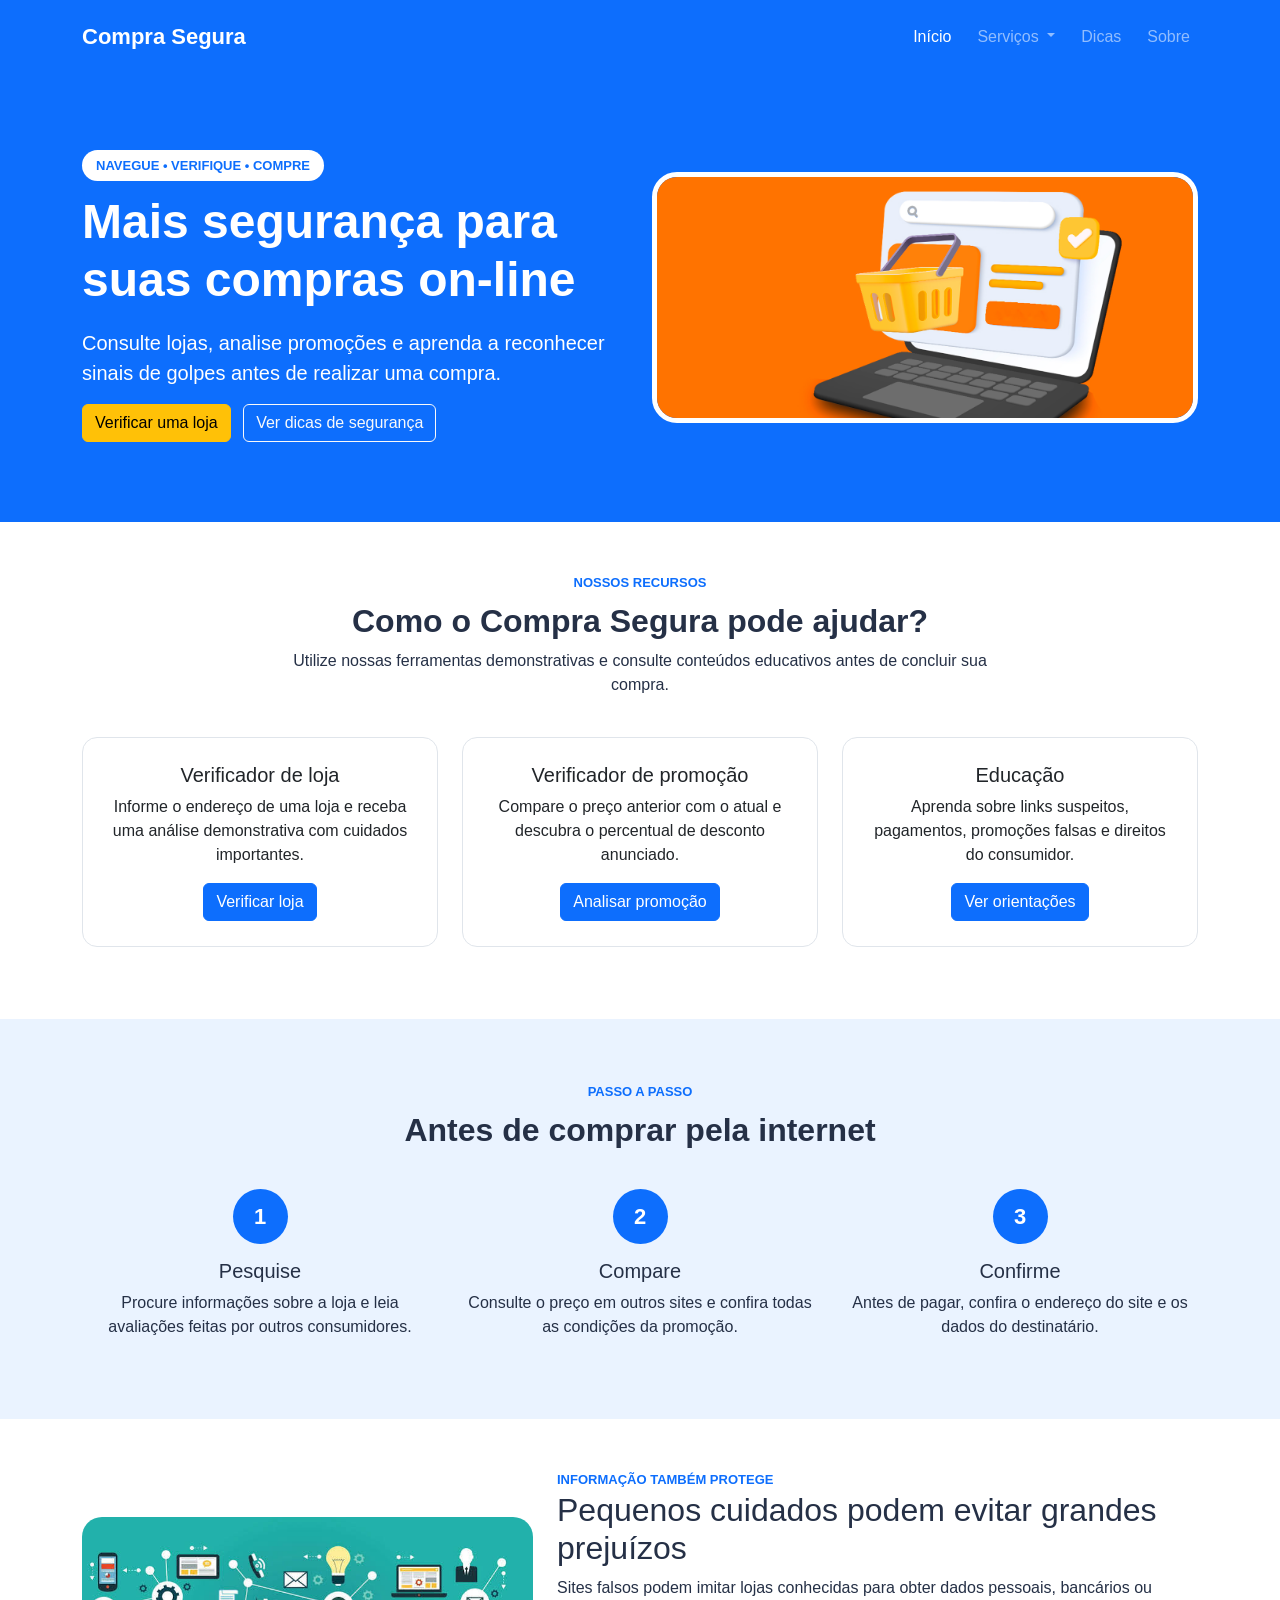
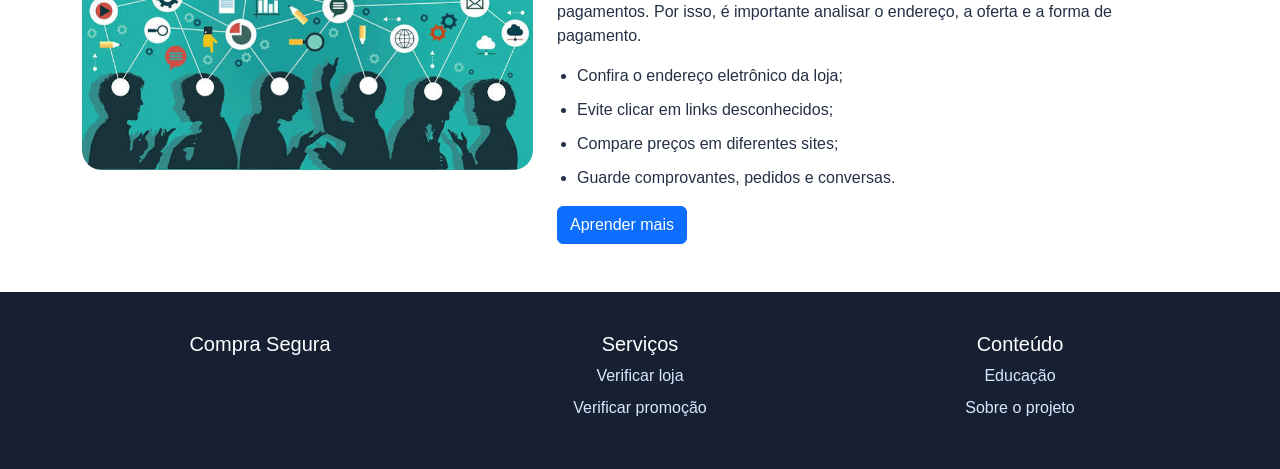
<file: index.html>
<!DOCTYPE html>
<html lang="pt-br">
<head>
    <meta charset="UTF-8">
    <meta name="viewport" content="width=device-width, initial-scale=1.0">

    <title>Compra Segura</title>

    <!-- bootstrap -->
    <link href="https://cdn.jsdelivr.net/npm/bootstrap@5.3.3/dist/css/bootstrap.min.css" rel="stylesheet">

    <link rel="stylesheet" href="css/estilo.css">
</head>

<body>

    <!-- menu de navegação -->
    <nav class="navbar navbar-expand-lg navbar-dark bg-primary">
        <div class="container">
            <a class="navbar-brand" href="index.html">
                Compra Segura
            </a>

            <button class="navbar-toggler" type="button" data-bs-toggle="collapse" data-bs-target="#menuPrincipal">
                <span class="navbar-toggler-icon"></span>
            </button>

            <div class="collapse navbar-collapse" id="menuPrincipal">
                <ul class="navbar-nav ms-auto">
                    <li class="nav-item">
                        <a class="nav-link active" href="index.html">Início</a>
                    </li>

                    <!-- menu drop-down -->
                    <li class="nav-item dropdown">
                        <a class="nav-link dropdown-toggle" href="#" data-bs-toggle="dropdown">
                            Serviços
                        </a>

                        <ul class="dropdown-menu">
                            <li>
                                <a class="dropdown-item" href="verificar-loja.html">
                                    Verificar loja
                                </a>
                            </li>

                            <li>
                                <a class="dropdown-item" href="verificar-promocao.html">
                                    Verificar promoção
                                </a>
                            </li>

                            <li>
                                <a class="dropdown-item" href="educacao.html">
                                    Educação
                                </a>
                            </li>
                        </ul>
                    </li>

                    <li class="nav-item">
                        <a class="nav-link" href="educacao.html">Dicas</a>
                    </li>

                    <li class="nav-item">
                        <a class="nav-link" href="sobre.html">Sobre</a>
                    </li>
                </ul>
            </div>
        </div>
    </nav>

    <!-- cabeçalho da página -->
    <header class="area-principal">
        <div class="container">
            <div class="row align-items-center">
                <div class="col-lg-6">
                    <span class="selo">NAVEGUE • VERIFIQUE • COMPRE</span>

                    <h1 class="mt-3">
                        Mais segurança para suas compras on-line
                    </h1>

                    <p class="lead">
                        Consulte lojas, analise promoções e aprenda a reconhecer
                        sinais de golpes antes de realizar uma compra.
                    </p>

                    <a href="verificar-loja.html" class="btn btn-warning me-2">
                        Verificar uma loja
                    </a>

                    <a href="educacao.html" class="btn btn-outline-light">
                        Ver dicas de segurança
                    </a>
                </div>

                <div class="col-lg-6 mt-4 mt-lg-0">
                    <img src="img/principal.jpg" class="img-fluid imagem-principal" alt="Pessoa realizando uma compra pela internet">
                </div>
            </div>
        </div>
    </header>

    <!-- conteúdo principal -->
    <main>
        <!-- seção -->
        <section class="container py-5">
            <div class="titulo-secao">
                <span class="subtitulo">NOSSOS RECURSOS</span>
                <h2>Como o Compra Segura pode ajudar?</h2>

                <p>
                    Utilize nossas ferramentas demonstrativas e consulte
                    conteúdos educativos antes de concluir sua compra.
                </p>
            </div>

            <div class="row">
                <div class="col-md-4 mb-4">
                    <div class="card card-servico h-100">
                        <div class="card-body">
                            <h3 class="h5">Verificador de loja</h3>

                            <p>
                                Informe o endereço de uma loja e receba uma
                                análise demonstrativa com cuidados importantes.
                            </p>

                            <a href="verificar-loja.html" class="btn btn-primary">
                                Verificar loja
                            </a>
                        </div>
                    </div>
                </div>

                <div class="col-md-4 mb-4">
                    <div class="card card-servico h-100">
                        <div class="card-body">
                            <h3 class="h5">Verificador de promoção</h3>

                            <p>
                                Compare o preço anterior com o atual e descubra
                                o percentual de desconto anunciado.
                            </p>

                            <a href="verificar-promocao.html" class="btn btn-primary">
                                Analisar promoção
                            </a>
                        </div>
                    </div>
                </div>

                <div class="col-md-4 mb-4">
                    <div class="card card-servico h-100">
                        <div class="card-body">
                            <h3 class="h5">Educação</h3>

                            <p>
                                Aprenda sobre links suspeitos, pagamentos,
                                promoções falsas e direitos do consumidor.
                            </p>

                            <a href="educacao.html" class="btn btn-primary">
                                Ver orientações
                            </a>
                        </div>
                    </div>
                </div>
            </div>
        </section>

        <!-- seção -->
        <section class="secao-passos">
            <div class="container">
                <div class="titulo-secao">
                    <span class="subtitulo">PASSO A PASSO</span>
                    <h2>Antes de comprar pela internet</h2>
                </div>

                <div class="row text-center">
                    <div class="col-md-4 mb-4">
                        <div class="numero-passo">1</div>
                        <h3 class="h5">Pesquise</h3>

                        <p>
                            Procure informações sobre a loja e leia avaliações
                            feitas por outros consumidores.
                        </p>
                    </div>

                    <div class="col-md-4 mb-4">
                        <div class="numero-passo">2</div>
                        <h3 class="h5">Compare</h3>

                        <p>
                            Consulte o preço em outros sites e confira todas as
                            condições da promoção.
                        </p>
                    </div>

                    <div class="col-md-4 mb-4">
                        <div class="numero-passo">3</div>
                        <h3 class="h5">Confirme</h3>

                        <p>
                            Antes de pagar, confira o endereço do site e os
                            dados do destinatário.
                        </p>
                    </div>
                </div>
            </div>
        </section>

        <!-- seção -->
        <section class="container py-5">
            <div class="row align-items-center">
                <div class="col-lg-5 mb-4">
                    <img src="img/pagamento.jpg" class="img-fluid imagem-conteudo" alt="Pagamento digital seguro">
                </div>

                <div class="col-lg-7">
                    <span class="subtitulo">INFORMAÇÃO TAMBÉM PROTEGE</span>
                    <h2>Pequenos cuidados podem evitar grandes prejuízos</h2>

                    <p>
                        Sites falsos podem imitar lojas conhecidas para obter
                        dados pessoais, bancários ou pagamentos. Por isso, é
                        importante analisar o endereço, a oferta e a forma de
                        pagamento.
                    </p>

                    <ul class="lista-verificacao">
                        <li>Confira o endereço eletrônico da loja;</li>
                        <li>Evite clicar em links desconhecidos;</li>
                        <li>Compare preços em diferentes sites;</li>
                        <li>Guarde comprovantes, pedidos e conversas.</li>
                    </ul>

                    <a href="educacao.html" class="btn btn-primary">
                        Aprender mais
                    </a>
                </div>
            </div>
        </section>
    </main>

    <!-- rodapé -->
    <footer class="rodape">
        <div class="container">
            <div class="row text-center">
                <div class="col-md-4 mb-3">
                    <h2 class="h5">Compra Segura</h2>
                </div>

                <div class="col-md-4 mb-3">
                    <h2 class="h5">Serviços</h2>
                    <a href="verificar-loja.html">Verificar loja</a>
                    <a href="verificar-promocao.html">Verificar promoção</a>
                </div>

                <div class="col-md-4 mb-3">
                    <h2 class="h5">Conteúdo</h2>
                    <a href="educacao.html">Educação</a>
                    <a href="sobre.html">Sobre o projeto</a>
                </div>
            </div>
        </div>
    </footer>

    <!-- javascript do bootstrap -->
    <script src="https://cdn.jsdelivr.net/npm/bootstrap@5.3.3/dist/js/bootstrap.bundle.min.js"></script>

    <!-- nosso javascript -->
    <script src="js/script.js"></script>
</body>
</html>
</file>
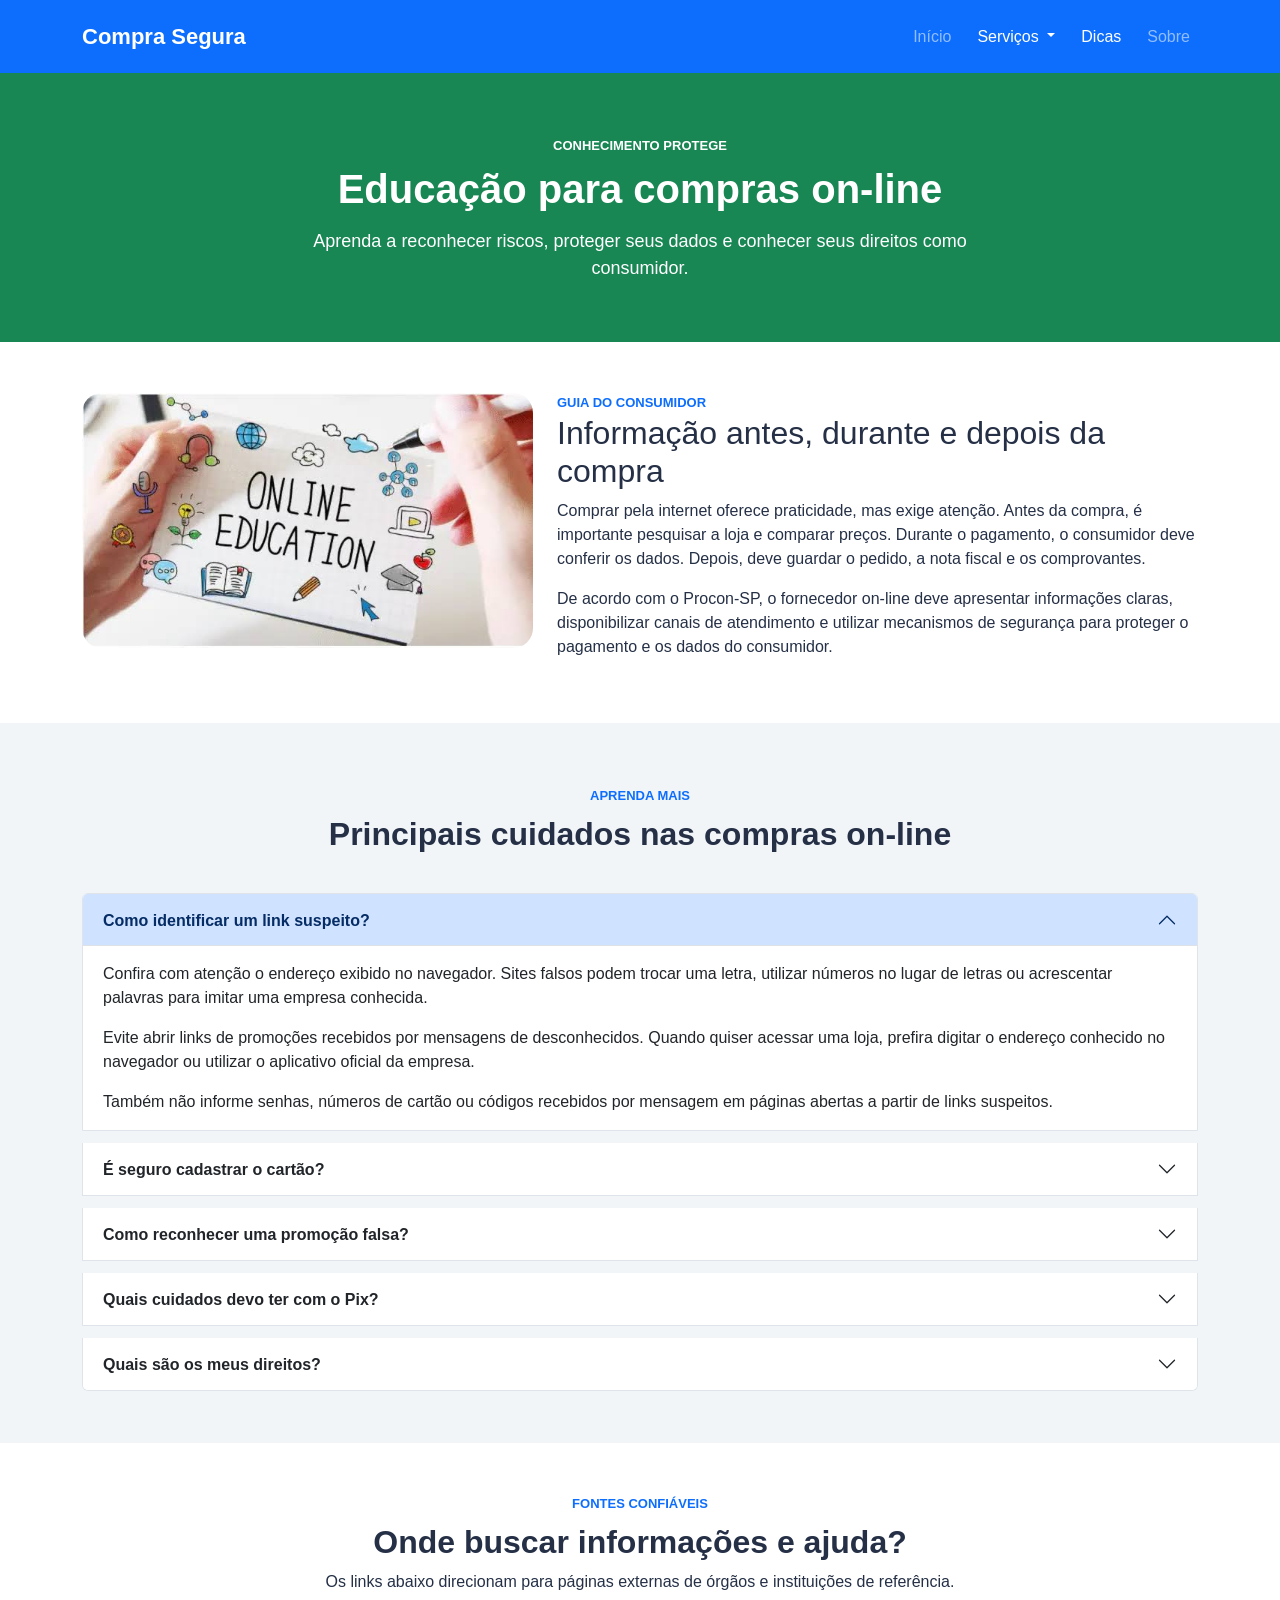
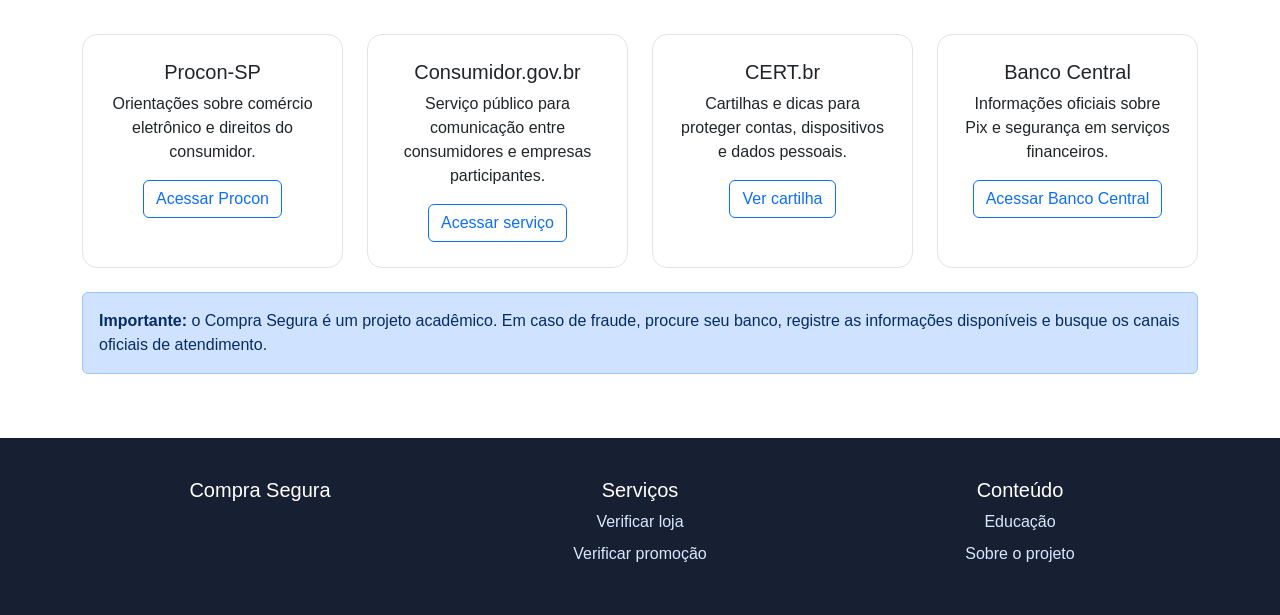
<file: educacao.html>
<!DOCTYPE html>
<html lang="pt-br">
<head>
    <meta charset="UTF-8">
    <meta name="viewport" content="width=device-width, initial-scale=1.0">

    <title>Educação - Compra Segura</title>

    <!-- bootstrap -->
    <link href="https://cdn.jsdelivr.net/npm/bootstrap@5.3.3/dist/css/bootstrap.min.css" rel="stylesheet">

    <link rel="stylesheet" href="css/estilo.css">
</head>

<body>

    <!-- menu de navegação -->
    <nav class="navbar navbar-expand-lg navbar-dark bg-primary">
        <div class="container">
            <a class="navbar-brand" href="index.html">Compra Segura</a>

            <button class="navbar-toggler" type="button" data-bs-toggle="collapse" data-bs-target="#menuPrincipal">
                <span class="navbar-toggler-icon"></span>
            </button>

            <div class="collapse navbar-collapse" id="menuPrincipal">
                <ul class="navbar-nav ms-auto">
                    <li class="nav-item">
                        <a class="nav-link" href="index.html">Início</a>
                    </li>

                    <!-- menu drop-down -->
                    <li class="nav-item dropdown">
                        <a class="nav-link dropdown-toggle active" href="#" data-bs-toggle="dropdown">
                            Serviços
                        </a>

                        <ul class="dropdown-menu">
                            <li>
                                <a class="dropdown-item" href="verificar-loja.html">
                                    Verificar loja
                                </a>
                            </li>

                            <li>
                                <a class="dropdown-item" href="verificar-promocao.html">
                                    Verificar promoção
                                </a>
                            </li>

                            <li>
                                <a class="dropdown-item" href="educacao.html">
                                    Educação
                                </a>
                            </li>
                        </ul>
                    </li>

                    <li class="nav-item">
                        <a class="nav-link active" href="educacao.html">Dicas</a>
                    </li>

                    <li class="nav-item">
                        <a class="nav-link" href="sobre.html">Sobre</a>
                    </li>
                </ul>
            </div>
        </div>
    </nav>

    <!-- cabeçalho da página -->
    <header class="cabecalho-pagina cabecalho-educacao">
        <div class="container">
            <span class="subtitulo-claro">CONHECIMENTO PROTEGE</span>
            <h1>Educação para compras on-line</h1>

            <p>
                Aprenda a reconhecer riscos, proteger seus dados e conhecer
                seus direitos como consumidor.
            </p>
        </div>
    </header>

    <!-- conteúdo principal -->
    <main>
        <!-- seção -->
        <section class="container py-5">
            <div class="row align-items-center">
                <div class="col-lg-5 mb-4">
                    <img src="img/educacao.jpg" class="img-fluid imagem-conteudo" alt="Pessoa consultando informações">
                </div>

                <div class="col-lg-7">
                    <span class="subtitulo">GUIA DO CONSUMIDOR</span>
                    <h2>Informação antes, durante e depois da compra</h2>

                    <p>
                        Comprar pela internet oferece praticidade, mas exige
                        atenção. Antes da compra, é importante pesquisar a loja
                        e comparar preços. Durante o pagamento, o consumidor
                        deve conferir os dados. Depois, deve guardar o pedido,
                        a nota fiscal e os comprovantes.
                    </p>

                    <p>
                        De acordo com o Procon-SP, o fornecedor on-line deve
                        apresentar informações claras, disponibilizar canais
                        de atendimento e utilizar mecanismos de segurança para
                        proteger o pagamento e os dados do consumidor.
                    </p>
                </div>
            </div>
        </section>

        <!-- seção -->
        <section class="secao-cinza">
            <div class="container">
                <div class="titulo-secao">
                    <span class="subtitulo">APRENDA MAIS</span>
                    <h2>Principais cuidados nas compras on-line</h2>
                </div>

                <!-- perguntas em sanfona (accordion) -->
                <div class="accordion" id="conteudosEducativos">
                    <div class="accordion-item">
                        <h2 class="accordion-header">
                            <button class="accordion-button" type="button" data-bs-toggle="collapse" data-bs-target="#conteudoUm">
                                Como identificar um link suspeito?
                            </button>
                        </h2>

                        <div id="conteudoUm" class="accordion-collapse collapse show" data-bs-parent="#conteudosEducativos">
                            <div class="accordion-body">
                                <p>
                                    Confira com atenção o endereço exibido no
                                    navegador. Sites falsos podem trocar uma
                                    letra, utilizar números no lugar de letras
                                    ou acrescentar palavras para imitar uma
                                    empresa conhecida.
                                </p>

                                <p>
                                    Evite abrir links de promoções recebidos por
                                    mensagens de desconhecidos. Quando quiser
                                    acessar uma loja, prefira digitar o endereço
                                    conhecido no navegador ou utilizar o
                                    aplicativo oficial da empresa.
                                </p>

                                <p class="mb-0">
                                    Também não informe senhas, números de cartão
                                    ou códigos recebidos por mensagem em páginas
                                    abertas a partir de links suspeitos.
                                </p>
                            </div>
                        </div>
                    </div>

                    <div class="accordion-item">
                        <h2 class="accordion-header">
                            <button class="accordion-button collapsed" type="button" data-bs-toggle="collapse" data-bs-target="#conteudoDois">
                                É seguro cadastrar o cartão?
                            </button>
                        </h2>

                        <div id="conteudoDois" class="accordion-collapse collapse" data-bs-parent="#conteudosEducativos">
                            <div class="accordion-body">
                                <p>
                                    Cadastre o cartão somente em lojas nas quais
                                    você confia. Antes disso, pesquise a empresa,
                                    leia sua política de privacidade e confira
                                    se o endereço acessado está correto.
                                </p>

                                <p>
                                    Quando o banco disponibilizar essa opção,
                                    prefira utilizar um cartão virtual. Ele pode
                                    evitar que os dados do cartão físico sejam
                                    informados diretamente na compra.
                                </p>

                                <p class="mb-0">
                                    Nunca envie foto do cartão, senha bancária
                                    ou código de confirmação para vendedores por
                                    aplicativos de mensagem.
                                </p>
                            </div>
                        </div>
                    </div>

                    <div class="accordion-item">
                        <h2 class="accordion-header">
                            <button class="accordion-button collapsed" type="button" data-bs-toggle="collapse" data-bs-target="#conteudoTres">
                                Como reconhecer uma promoção falsa?
                            </button>
                        </h2>

                        <div id="conteudoTres" class="accordion-collapse collapse" data-bs-parent="#conteudosEducativos">
                            <div class="accordion-body">
                                <p>
                                    Compare o preço em diferentes lojas e
                                    desconfie de valores muito menores que os
                                    normalmente encontrados. Observe também o
                                    frete e as condições de pagamento.
                                </p>

                                <p>
                                    Uma mensagem com urgência exagerada pode
                                    tentar impedir que o consumidor pesquise.
                                    Frases como “compre agora” ou “última
                                    oportunidade” não comprovam que a promoção
                                    é verdadeira.
                                </p>

                                <p class="mb-0">
                                    Guarde o anúncio da oferta. O registro pode
                                    ser importante se o preço ou as condições
                                    forem alterados posteriormente.
                                </p>
                            </div>
                        </div>
                    </div>

                    <div class="accordion-item">
                        <h2 class="accordion-header">
                            <button class="accordion-button collapsed" type="button" data-bs-toggle="collapse" data-bs-target="#conteudoQuatro">
                                Quais cuidados devo ter com o Pix?
                            </button>
                        </h2>

                        <div id="conteudoQuatro" class="accordion-collapse collapse" data-bs-parent="#conteudosEducativos">
                            <div class="accordion-body">
                                <p>
                                    Antes de confirmar um Pix, confira o nome,
                                    parte do CPF ou CNPJ, o banco e o valor da
                                    transação. Se alguma informação estiver
                                    diferente, não conclua o pagamento.
                                </p>

                                <p>
                                    Desconfie quando uma loja desconhecida
                                    oferecer um grande desconto apenas para
                                    pagamento por Pix. O pagamento rápido não
                                    substitui a verificação da empresa.
                                </p>

                                <p class="mb-0">
                                    Caso perceba um golpe, entre em contato
                                    rapidamente com seu banco e procure os
                                    canais oficiais de orientação.
                                </p>
                            </div>
                        </div>
                    </div>

                    <div class="accordion-item">
                        <h2 class="accordion-header">
                            <button class="accordion-button collapsed" type="button" data-bs-toggle="collapse" data-bs-target="#conteudoCinco">
                                Quais são os meus direitos?
                            </button>
                        </h2>

                        <div id="conteudoCinco" class="accordion-collapse collapse" data-bs-parent="#conteudosEducativos">
                            <div class="accordion-body">
                                <p>
                                    Nas compras feitas pela internet, o
                                    consumidor possui direito de arrependimento.
                                    Segundo o Procon-SP, é possível desistir da
                                    compra em até sete dias, contados do
                                    recebimento do produto ou da assinatura do
                                    contrato.
                                </p>

                                <p>
                                    O fornecedor também deve apresentar
                                    informações claras sobre preço, pagamento,
                                    entrega, troca, cancelamento e atendimento.
                                </p>

                                <p class="mb-0">
                                    Guarde a confirmação do pedido, a nota
                                    fiscal, os comprovantes e as conversas
                                    realizadas com a empresa.
                                </p>
                            </div>
                        </div>
                    </div>
                </div>
            </div>
        </section>

        <!-- seção -->
        <section class="container py-5">
            <div class="titulo-secao">
                <span class="subtitulo">FONTES CONFIÁVEIS</span>
                <h2>Onde buscar informações e ajuda?</h2>

                <p>
                    Os links abaixo direcionam para páginas externas de órgãos
                    e instituições de referência.
                </p>
            </div>

            <div class="row">
                <div class="col-md-6 col-lg-3 mb-4">
                    <div class="card card-fonte h-100">
                        <div class="card-body">
                            <h3 class="h5">Procon-SP</h3>

                            <p>
                                Orientações sobre comércio eletrônico e direitos
                                do consumidor.
                            </p>

                            <a href="https://www.procon.sp.gov.br/espaco-consumidor/" target="_blank" class="btn btn-outline-primary">
                                Acessar Procon
                            </a>
                        </div>
                    </div>
                </div>

                <div class="col-md-6 col-lg-3 mb-4">
                    <div class="card card-fonte h-100">
                        <div class="card-body">
                            <h3 class="h5">Consumidor.gov.br</h3>

                            <p>
                                Serviço público para comunicação entre
                                consumidores e empresas participantes.
                            </p>

                            <a href="https://www.consumidor.gov.br/" target="_blank" class="btn btn-outline-primary">
                                Acessar serviço
                            </a>
                        </div>
                    </div>
                </div>

                <div class="col-md-6 col-lg-3 mb-4">
                    <div class="card card-fonte h-100">
                        <div class="card-body">
                            <h3 class="h5">CERT.br</h3>

                            <p>
                                Cartilhas e dicas para proteger contas,
                                dispositivos e dados pessoais.
                            </p>

                            <a href="https://cartilha.cert.br/" target="_blank" class="btn btn-outline-primary">
                                Ver cartilha
                            </a>
                        </div>
                    </div>
                </div>

                <div class="col-md-6 col-lg-3 mb-4">
                    <div class="card card-fonte h-100">
                        <div class="card-body">
                            <h3 class="h5">Banco Central</h3>

                            <p>
                                Informações oficiais sobre Pix e segurança em
                                serviços financeiros.
                            </p>

                            <a href="https://www.bcb.gov.br/" target="_blank" class="btn btn-outline-primary">
                                Acessar Banco Central
                            </a>
                        </div>
                    </div>
                </div>
            </div>

            <div class="alert alert-primary">
                <strong>Importante:</strong> o Compra Segura é um projeto
                acadêmico. Em caso de fraude, procure seu banco, registre as
                informações disponíveis e busque os canais oficiais de
                atendimento.
            </div>
        </section>
    </main>

    <!-- rodapé -->
    <footer class="rodape">
        <div class="container">
            <div class="row text-center">
                <div class="col-md-4 mb-3">
                    <h2 class="h5">Compra Segura</h2>
                </div>

                <div class="col-md-4 mb-3">
                    <h2 class="h5">Serviços</h2>
                    <a href="verificar-loja.html">Verificar loja</a>
                    <a href="verificar-promocao.html">Verificar promoção</a>
                </div>

                <div class="col-md-4 mb-3">
                    <h2 class="h5">Conteúdo</h2>
                    <a href="educacao.html">Educação</a>
                    <a href="sobre.html">Sobre o projeto</a>
                </div>
            </div>
        </div>
    </footer>

    <!-- javascript do bootstrap -->
    <script src="https://cdn.jsdelivr.net/npm/bootstrap@5.3.3/dist/js/bootstrap.bundle.min.js"></script>

    <!-- nosso javascript -->
    <script src="js/script.js"></script>
</body>
</html>
</file>
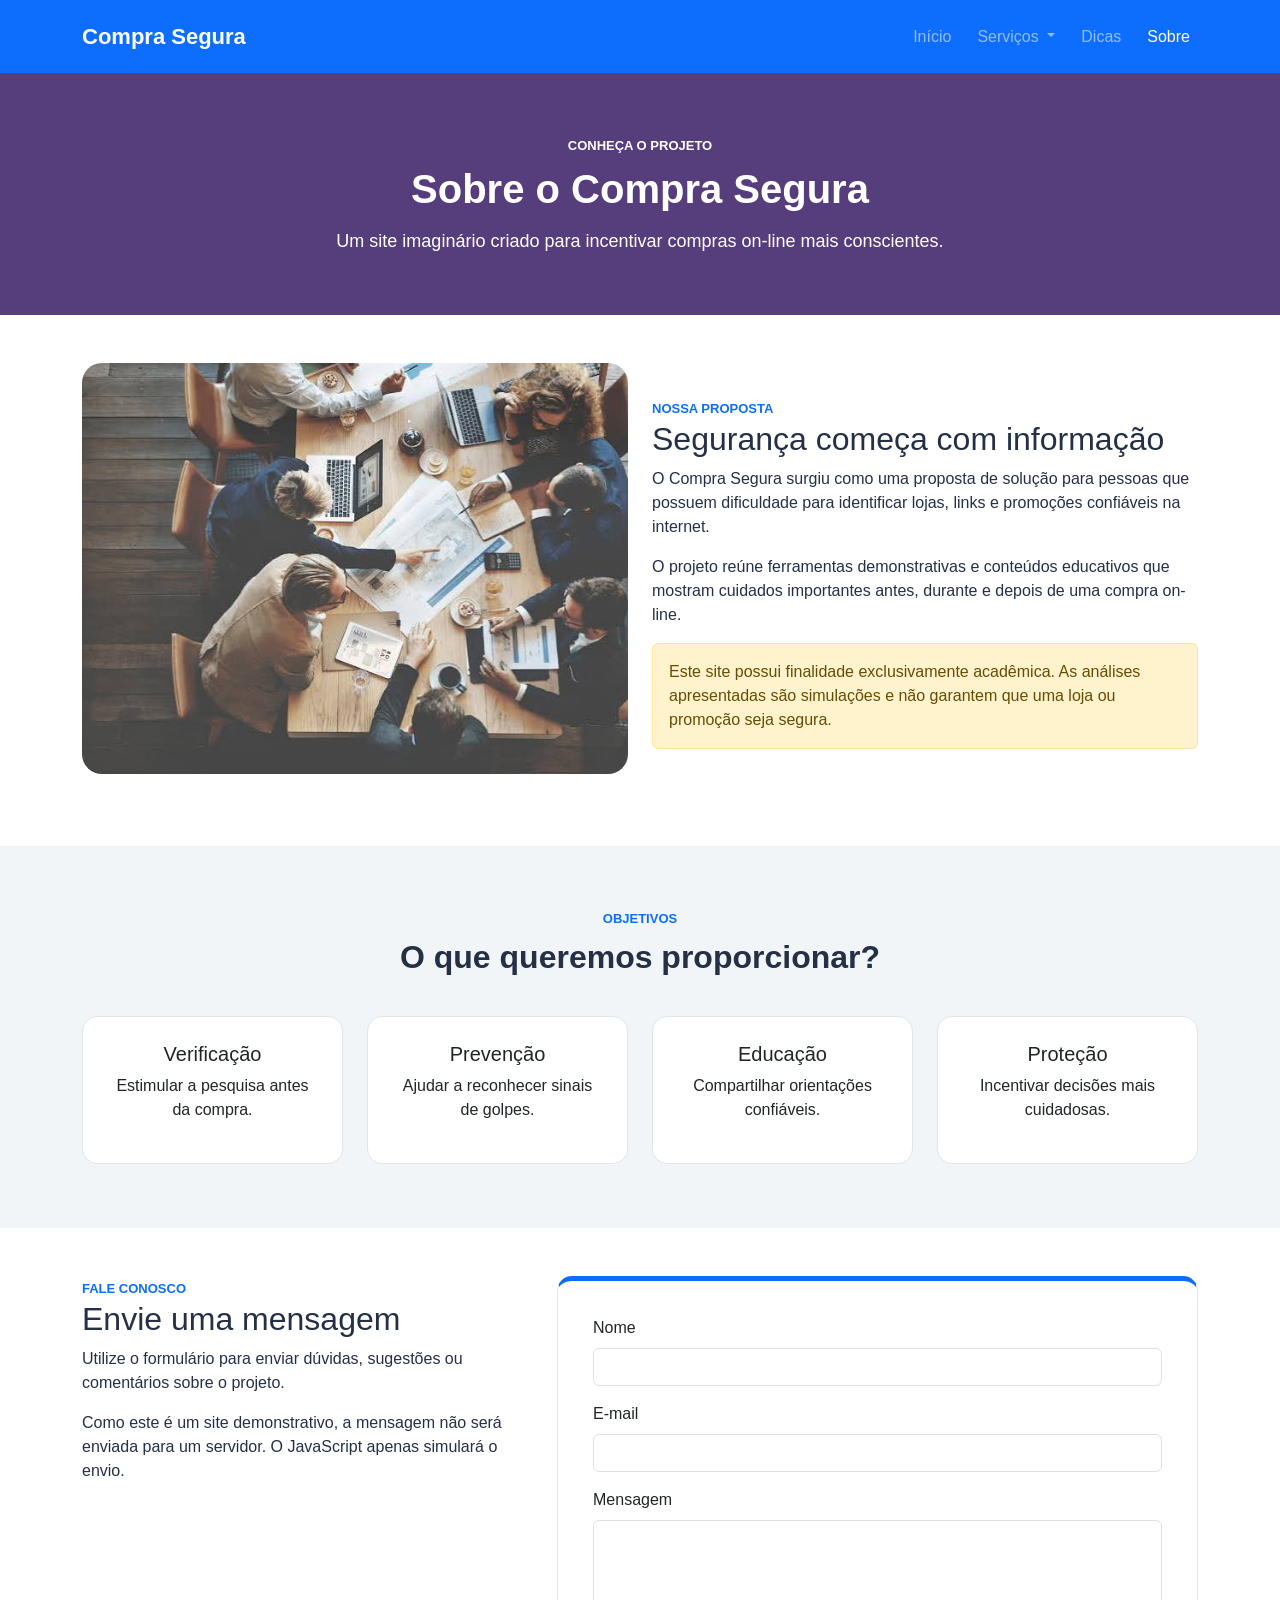
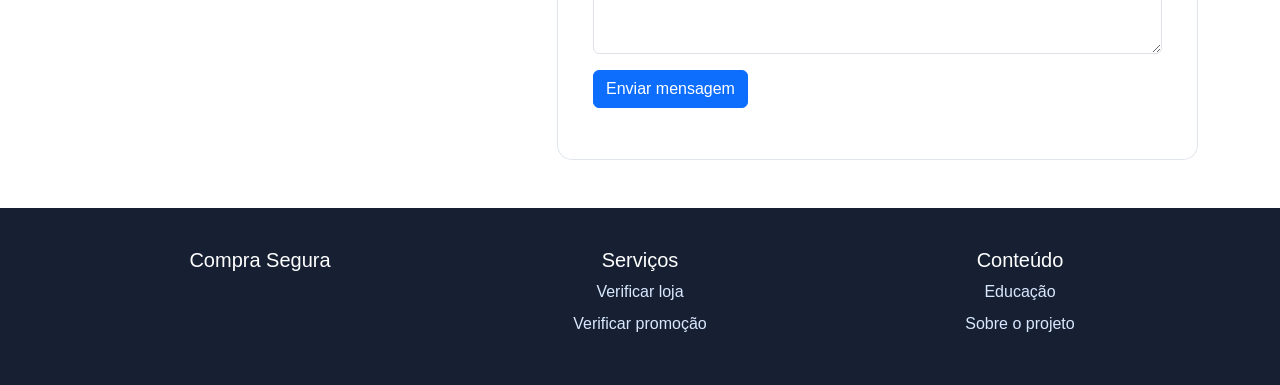
<file: sobre.html>
<!DOCTYPE html>
<html lang="pt-br">
<head>
    <meta charset="UTF-8">
    <meta name="viewport" content="width=device-width, initial-scale=1.0">

    <title>Sobre - Compra Segura</title>

    <!-- bootstrap -->
    <link href="https://cdn.jsdelivr.net/npm/bootstrap@5.3.3/dist/css/bootstrap.min.css" rel="stylesheet">

    <link rel="stylesheet" href="css/estilo.css">
</head>

<body>

    <!-- menu de navegação -->
    <nav class="navbar navbar-expand-lg navbar-dark bg-primary">
        <div class="container">
            <a class="navbar-brand" href="index.html">Compra Segura</a>

            <button class="navbar-toggler" type="button" data-bs-toggle="collapse" data-bs-target="#menuPrincipal">
                <span class="navbar-toggler-icon"></span>
            </button>

            <div class="collapse navbar-collapse" id="menuPrincipal">
                <ul class="navbar-nav ms-auto">
                    <li class="nav-item">
                        <a class="nav-link" href="index.html">Início</a>
                    </li>

                    <!-- menu drop-down -->
                    <li class="nav-item dropdown">
                        <a class="nav-link dropdown-toggle" href="#" data-bs-toggle="dropdown">
                            Serviços
                        </a>

                        <ul class="dropdown-menu">
                            <li>
                                <a class="dropdown-item" href="verificar-loja.html">
                                    Verificar loja
                                </a>
                            </li>

                            <li>
                                <a class="dropdown-item" href="verificar-promocao.html">
                                    Verificar promoção
                                </a>
                            </li>

                            <li>
                                <a class="dropdown-item" href="educacao.html">
                                    Educação
                                </a>
                            </li>
                        </ul>
                    </li>

                    <li class="nav-item">
                        <a class="nav-link" href="educacao.html">Dicas</a>
                    </li>

                    <li class="nav-item">
                        <a class="nav-link active" href="sobre.html">Sobre</a>
                    </li>
                </ul>
            </div>
        </div>
    </nav>

    <!-- cabeçalho da página -->
    <header class="cabecalho-pagina cabecalho-sobre">
        <div class="container">
            <span class="subtitulo-claro">CONHEÇA O PROJETO</span>
            <h1>Sobre o Compra Segura</h1>

            <p>
                Um site imaginário criado para incentivar compras on-line mais
                conscientes.
            </p>
        </div>
    </header>

    <!-- conteúdo principal -->
    <main>
        <!-- seção -->
        <section class="container py-5">
            <div class="row align-items-center">
                <div class="col-lg-6 mb-4">
                    <img src="img/sobre.jpg" class="img-fluid imagem-conteudo" alt="Atendimento ao consumidor">
                </div>

                <div class="col-lg-6">
                    <span class="subtitulo">NOSSA PROPOSTA</span>
                    <h2>Segurança começa com informação</h2>

                    <p>
                        O Compra Segura surgiu como uma proposta de solução para
                        pessoas que possuem dificuldade para identificar lojas,
                        links e promoções confiáveis na internet.
                    </p>

                    <p>
                        O projeto reúne ferramentas demonstrativas e conteúdos
                        educativos que mostram cuidados importantes antes,
                        durante e depois de uma compra on-line.
                    </p>

                    <div class="alert alert-warning">
                        Este site possui finalidade exclusivamente acadêmica.
                        As análises apresentadas são simulações e não garantem
                        que uma loja ou promoção seja segura.
                    </div>
                </div>
            </div>
        </section>

        <!-- seção -->
        <section class="secao-cinza">
            <div class="container">
                <div class="titulo-secao">
                    <span class="subtitulo">OBJETIVOS</span>
                    <h2>O que queremos proporcionar?</h2>
                </div>

                <div class="row">
                    <div class="col-md-3 mb-4">
                        <div class="card card-dica h-100">
                            <div class="card-body">
                                <h3 class="h5">Verificação</h3>
                                <p>Estimular a pesquisa antes da compra.</p>
                            </div>
                        </div>
                    </div>

                    <div class="col-md-3 mb-4">
                        <div class="card card-dica h-100">
                            <div class="card-body">
                                <h3 class="h5">Prevenção</h3>
                                <p>Ajudar a reconhecer sinais de golpes.</p>
                            </div>
                        </div>
                    </div>

                    <div class="col-md-3 mb-4">
                        <div class="card card-dica h-100">
                            <div class="card-body">
                                <h3 class="h5">Educação</h3>
                                <p>Compartilhar orientações confiáveis.</p>
                            </div>
                        </div>
                    </div>

                    <div class="col-md-3 mb-4">
                        <div class="card card-dica h-100">
                            <div class="card-body">
                                <h3 class="h5">Proteção</h3>
                                <p>Incentivar decisões mais cuidadosas.</p>
                            </div>
                        </div>
                    </div>
                </div>
            </div>
        </section>

        <!-- seção -->
        <section class="container py-5">
            <div class="row">
                <div class="col-lg-5 mb-4">
                    <span class="subtitulo">FALE CONOSCO</span>
                    <h2>Envie uma mensagem</h2>

                    <p>
                        Utilize o formulário para enviar dúvidas, sugestões ou
                        comentários sobre o projeto.
                    </p>

                    <p>
                        Como este é um site demonstrativo, a mensagem não será
                        enviada para um servidor. O JavaScript apenas simulará
                        o envio.
                    </p>
                </div>

                <div class="col-lg-7">
                    <div class="card card-formulario">
                        <div class="card-body">
                            <!-- formulário -->
                            <form id="formContato">
                                <div class="mb-3">
                                    <label for="nomeContato" class="form-label">
                                        Nome
                                    </label>

                                    <input type="text" class="form-control" id="nomeContato">
                                </div>

                                <div class="mb-3">
                                    <label for="emailContato" class="form-label">
                                        E-mail
                                    </label>

                                    <input type="email" class="form-control" id="emailContato">
                                </div>

                                <div class="mb-3">
                                    <label for="mensagemContato" class="form-label">
                                        Mensagem
                                    </label>

                                    <textarea class="form-control" id="mensagemContato" rows="5"></textarea>
                                </div>

                                <button type="submit" class="btn btn-primary">
                                    Enviar mensagem
                                </button>
                            </form>

                            <div id="resultadoContato" class="mt-3"></div>
                        </div>
                    </div>
                </div>
            </div>
        </section>
    </main>

    <!-- rodapé -->
    <footer class="rodape">
        <div class="container">
            <div class="row text-center">
                <div class="col-md-4 mb-3">
                    <h2 class="h5">Compra Segura</h2>
                </div>

                <div class="col-md-4 mb-3">
                    <h2 class="h5">Serviços</h2>
                    <a href="verificar-loja.html">Verificar loja</a>
                    <a href="verificar-promocao.html">Verificar promoção</a>
                </div>

                <div class="col-md-4 mb-3">
                    <h2 class="h5">Conteúdo</h2>
                    <a href="educacao.html">Educação</a>
                    <a href="sobre.html">Sobre o projeto</a>
                </div>
            </div>
        </div>
    </footer>

    <!-- javascript do bootstrap -->
    <script src="https://cdn.jsdelivr.net/npm/bootstrap@5.3.3/dist/js/bootstrap.bundle.min.js"></script>

    <!-- nosso javascript -->
    <script src="js/script.js"></script>
</body>
</html>
</file>
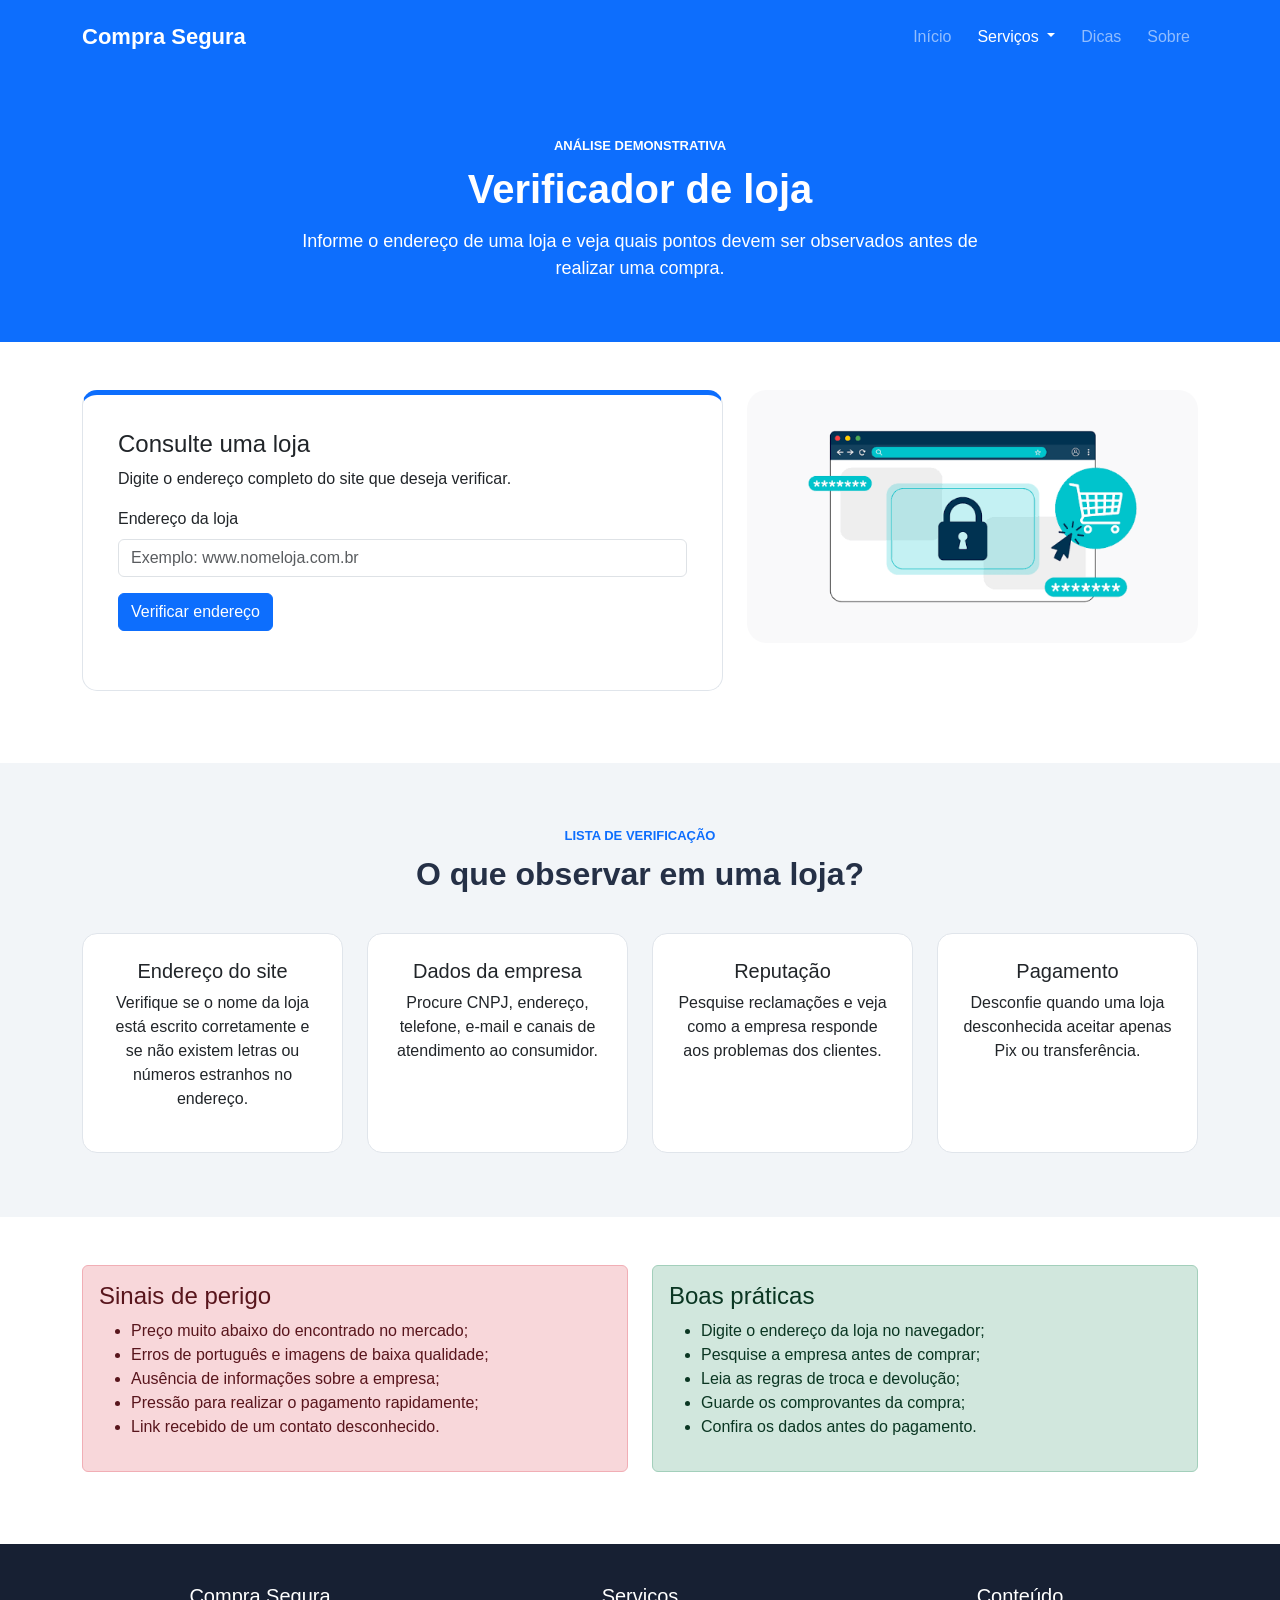
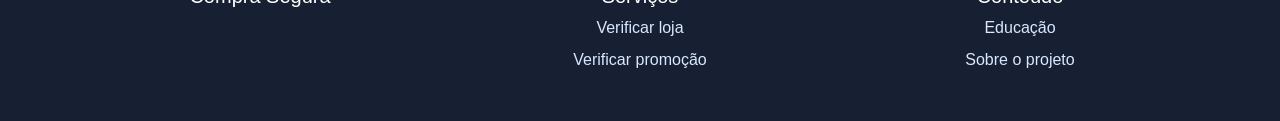
<file: verificar-loja.html>
<!DOCTYPE html>
<html lang="pt-br">
<head>
    <meta charset="UTF-8">
    <meta name="viewport" content="width=device-width, initial-scale=1.0">

    <title>Verificar loja - Compra Segura</title>

    <!-- bootstrap -->
    <link href="https://cdn.jsdelivr.net/npm/bootstrap@5.3.3/dist/css/bootstrap.min.css" rel="stylesheet">

    <link rel="stylesheet" href="css/estilo.css">
</head>

<body>

    <!-- menu de navegação -->
    <nav class="navbar navbar-expand-lg navbar-dark bg-primary">
        <div class="container">
            <a class="navbar-brand" href="index.html">Compra Segura</a>

            <button class="navbar-toggler" type="button" data-bs-toggle="collapse" data-bs-target="#menuPrincipal">
                <span class="navbar-toggler-icon"></span>
            </button>

            <div class="collapse navbar-collapse" id="menuPrincipal">
                <ul class="navbar-nav ms-auto">
                    <li class="nav-item">
                        <a class="nav-link" href="index.html">Início</a>
                    </li>

                    <!-- menu drop-down -->
                    <li class="nav-item dropdown">
                        <a class="nav-link dropdown-toggle active" href="#" data-bs-toggle="dropdown">
                            Serviços
                        </a>

                        <ul class="dropdown-menu">
                            <li>
                                <a class="dropdown-item" href="verificar-loja.html">
                                    Verificar loja
                                </a>
                            </li>

                            <li>
                                <a class="dropdown-item" href="verificar-promocao.html">
                                    Verificar promoção
                                </a>
                            </li>

                            <li>
                                <a class="dropdown-item" href="educacao.html">
                                    Educação
                                </a>
                            </li>
                        </ul>
                    </li>

                    <li class="nav-item">
                        <a class="nav-link" href="educacao.html">Dicas</a>
                    </li>

                    <li class="nav-item">
                        <a class="nav-link" href="sobre.html">Sobre</a>
                    </li>
                </ul>
            </div>
        </div>
    </nav>

    <!-- cabeçalho da página -->
    <header class="cabecalho-pagina">
        <div class="container">
            <span class="subtitulo-claro">ANÁLISE DEMONSTRATIVA</span>
            <h1>Verificador de loja</h1>

            <p>
                Informe o endereço de uma loja e veja quais pontos devem ser
                observados antes de realizar uma compra.
            </p>
        </div>
    </header>

    <!-- conteúdo principal -->
    <main>
        <!-- seção -->
        <section class="container py-5">
            <div class="row">
                <div class="col-lg-7 mb-4">
                    <div class="card card-formulario">
                        <div class="card-body">
                            <h2 class="h4">Consulte uma loja</h2>

                            <p>
                                Digite o endereço completo do site que deseja
                                verificar.
                            </p>

                            <!-- formulário -->
                            <form id="formLoja">
                                <div class="mb-3">
                                    <label for="linkLoja" class="form-label">
                                        Endereço da loja
                                    </label>

                                    <input type="text" class="form-control" id="linkLoja" placeholder="Exemplo: www.nomeloja.com.br">
                                </div>

                                <button type="submit" class="btn btn-primary">
                                    Verificar endereço
                                </button>
                            </form>

                            <div id="resultadoLoja" class="mt-4"></div>
                        </div>
                    </div>
                </div>

                <div class="col-lg-5 mb-4">
                    <img src="img/loja.png" class="img-fluid imagem-conteudo" alt="Celular utilizado em compra on-line">
                </div>
            </div>
        </section>

        <!-- seção -->
        <section class="secao-cinza">
            <div class="container">
                <div class="titulo-secao">
                    <span class="subtitulo">LISTA DE VERIFICAÇÃO</span>
                    <h2>O que observar em uma loja?</h2>
                </div>

                <div class="row">
                    <div class="col-md-6 col-lg-3 mb-4">
                        <div class="card card-dica h-100">
                            <div class="card-body">
                                <h3 class="h5">Endereço do site</h3>

                                <p>
                                    Verifique se o nome da loja está escrito
                                    corretamente e se não existem letras ou
                                    números estranhos no endereço.
                                </p>
                            </div>
                        </div>
                    </div>

                    <div class="col-md-6 col-lg-3 mb-4">
                        <div class="card card-dica h-100">
                            <div class="card-body">
                                <h3 class="h5">Dados da empresa</h3>

                                <p>
                                    Procure CNPJ, endereço, telefone, e-mail e
                                    canais de atendimento ao consumidor.
                                </p>
                            </div>
                        </div>
                    </div>

                    <div class="col-md-6 col-lg-3 mb-4">
                        <div class="card card-dica h-100">
                            <div class="card-body">
                                <h3 class="h5">Reputação</h3>

                                <p>
                                    Pesquise reclamações e veja como a empresa
                                    responde aos problemas dos clientes.
                                </p>
                            </div>
                        </div>
                    </div>

                    <div class="col-md-6 col-lg-3 mb-4">
                        <div class="card card-dica h-100">
                            <div class="card-body">
                                <h3 class="h5">Pagamento</h3>

                                <p>
                                    Desconfie quando uma loja desconhecida
                                    aceitar apenas Pix ou transferência.
                                </p>
                            </div>
                        </div>
                    </div>
                </div>
            </div>
        </section>

        <!-- seção -->
        <section class="container py-5">
            <div class="row">
                <div class="col-lg-6 mb-4">
                    <div class="alert alert-danger h-100">
                        <h2 class="h4">Sinais de perigo</h2>

                        <ul class="mb-0">
                            <li>Preço muito abaixo do encontrado no mercado;</li>
                            <li>Erros de português e imagens de baixa qualidade;</li>
                            <li>Ausência de informações sobre a empresa;</li>
                            <li>Pressão para realizar o pagamento rapidamente;</li>
                            <li>Link recebido de um contato desconhecido.</li>
                        </ul>
                    </div>
                </div>

                <div class="col-lg-6 mb-4">
                    <div class="alert alert-success h-100">
                        <h2 class="h4">Boas práticas</h2>

                        <ul class="mb-0">
                            <li>Digite o endereço da loja no navegador;</li>
                            <li>Pesquise a empresa antes de comprar;</li>
                            <li>Leia as regras de troca e devolução;</li>
                            <li>Guarde os comprovantes da compra;</li>
                            <li>Confira os dados antes do pagamento.</li>
                        </ul>
                    </div>
                </div>
            </div>
        </section>
    </main>

    <!-- rodapé -->
    <footer class="rodape">
        <div class="container">
            <div class="row text-center">
                <div class="col-md-4 mb-3">
                    <h2 class="h5">Compra Segura</h2>
                </div>

                <div class="col-md-4 mb-3">
                    <h2 class="h5">Serviços</h2>
                    <a href="verificar-loja.html">Verificar loja</a>
                    <a href="verificar-promocao.html">Verificar promoção</a>
                </div>

                <div class="col-md-4 mb-3">
                    <h2 class="h5">Conteúdo</h2>
                    <a href="educacao.html">Educação</a>
                    <a href="sobre.html">Sobre o projeto</a>
                </div>
            </div>
        </div>
    </footer>

    <!-- javascript do bootstrap -->
    <script src="https://cdn.jsdelivr.net/npm/bootstrap@5.3.3/dist/js/bootstrap.bundle.min.js"></script>

    <!-- nosso javascript -->
    <script src="js/script.js"></script>
</body>
</html>
</file>
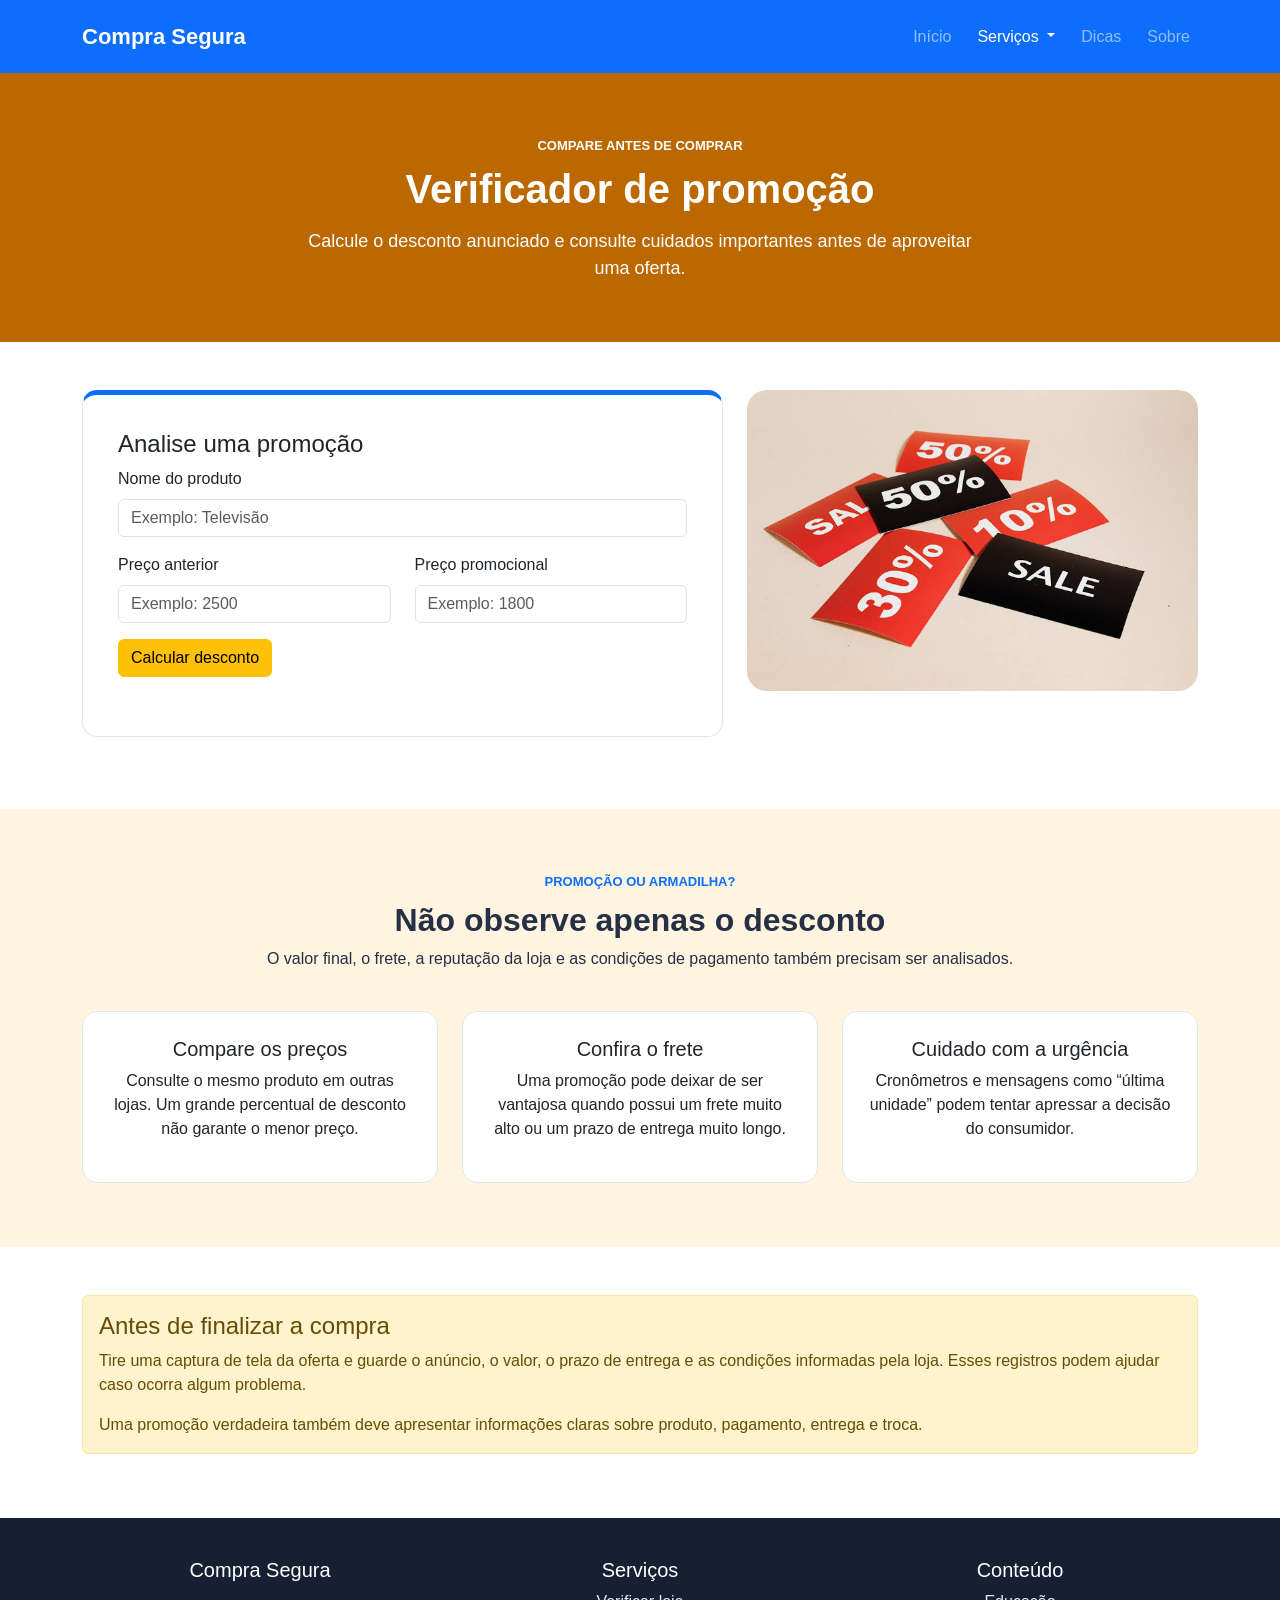
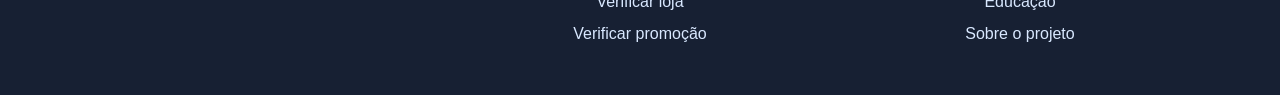
<file: verificar-promocao.html>
<!DOCTYPE html>
<html lang="pt-br">
<head>
    <meta charset="UTF-8">
    <meta name="viewport" content="width=device-width, initial-scale=1.0">

    <title>Verificar promoção - Compra Segura</title>

    <!-- bootstrap -->
    <link href="https://cdn.jsdelivr.net/npm/bootstrap@5.3.3/dist/css/bootstrap.min.css" rel="stylesheet">

    <link rel="stylesheet" href="css/estilo.css">
</head>

<body>

    <!-- menu de navegação -->
    <nav class="navbar navbar-expand-lg navbar-dark bg-primary">
        <div class="container">
            <a class="navbar-brand" href="index.html">Compra Segura</a>

            <button class="navbar-toggler" type="button" data-bs-toggle="collapse" data-bs-target="#menuPrincipal">
                <span class="navbar-toggler-icon"></span>
            </button>

            <div class="collapse navbar-collapse" id="menuPrincipal">
                <ul class="navbar-nav ms-auto">
                    <li class="nav-item">
                        <a class="nav-link" href="index.html">Início</a>
                    </li>

                    <!-- menu drop-down -->
                    <li class="nav-item dropdown">
                        <a class="nav-link dropdown-toggle active" href="#" data-bs-toggle="dropdown">
                            Serviços
                        </a>

                        <ul class="dropdown-menu">
                            <li>
                                <a class="dropdown-item" href="verificar-loja.html">
                                    Verificar loja
                                </a>
                            </li>

                            <li>
                                <a class="dropdown-item" href="verificar-promocao.html">
                                    Verificar promoção
                                </a>
                            </li>

                            <li>
                                <a class="dropdown-item" href="educacao.html">
                                    Educação
                                </a>
                            </li>
                        </ul>
                    </li>

                    <li class="nav-item">
                        <a class="nav-link" href="educacao.html">Dicas</a>
                    </li>

                    <li class="nav-item">
                        <a class="nav-link" href="sobre.html">Sobre</a>
                    </li>
                </ul>
            </div>
        </div>
    </nav>

    <!-- cabeçalho da página -->
    <header class="cabecalho-pagina cabecalho-promocao">
        <div class="container">
            <span class="subtitulo-claro">COMPARE ANTES DE COMPRAR</span>
            <h1>Verificador de promoção</h1>

            <p>
                Calcule o desconto anunciado e consulte cuidados importantes
                antes de aproveitar uma oferta.
            </p>
        </div>
    </header>

    <!-- conteúdo principal -->
    <main>
        <!-- seção -->
        <section class="container py-5">
            <div class="row">
                <div class="col-lg-7 mb-4">
                    <div class="card card-formulario">
                        <div class="card-body">
                            <h2 class="h4">Analise uma promoção</h2>

                            <!-- formulário -->
                            <form id="formPromocao">
                                <div class="mb-3">
                                    <label for="nomeProduto" class="form-label">
                                        Nome do produto
                                    </label>

                                    <input type="text" class="form-control" id="nomeProduto" placeholder="Exemplo: Televisão">
                                </div>

                                <div class="row">
                                    <div class="col-md-6 mb-3">
                                        <label for="precoAnterior" class="form-label">
                                            Preço anterior
                                        </label>

                                        <input type="number" class="form-control" id="precoAnterior" placeholder="Exemplo: 2500">
                                    </div>

                                    <div class="col-md-6 mb-3">
                                        <label for="precoPromocional" class="form-label">
                                            Preço promocional
                                        </label>

                                        <input type="number" class="form-control" id="precoPromocional" placeholder="Exemplo: 1800">
                                    </div>
                                </div>

                                <button type="submit" class="btn btn-warning">
                                    Calcular desconto
                                </button>
                            </form>

                            <div id="resultadoPromocao" class="mt-4"></div>
                        </div>
                    </div>
                </div>

                <div class="col-lg-5 mb-4">
                    <img src="img/promocao.jpg" class="img-fluid imagem-conteudo" alt="Sacolas representando promoção">
                </div>
            </div>
        </section>

        <!-- seção -->
        <section class="secao-promocao">
            <div class="container">
                <div class="titulo-secao">
                    <span class="subtitulo">PROMOÇÃO OU ARMADILHA?</span>
                    <h2>Não observe apenas o desconto</h2>

                    <p>
                        O valor final, o frete, a reputação da loja e as
                        condições de pagamento também precisam ser analisados.
                    </p>
                </div>

                <div class="row">
                    <div class="col-md-4 mb-4">
                        <div class="card card-dica h-100">
                            <div class="card-body">
                                <h3 class="h5">Compare os preços</h3>

                                <p>
                                    Consulte o mesmo produto em outras lojas.
                                    Um grande percentual de desconto não garante
                                    o menor preço.
                                </p>
                            </div>
                        </div>
                    </div>

                    <div class="col-md-4 mb-4">
                        <div class="card card-dica h-100">
                            <div class="card-body">
                                <h3 class="h5">Confira o frete</h3>

                                <p>
                                    Uma promoção pode deixar de ser vantajosa
                                    quando possui um frete muito alto ou um
                                    prazo de entrega muito longo.
                                </p>
                            </div>
                        </div>
                    </div>

                    <div class="col-md-4 mb-4">
                        <div class="card card-dica h-100">
                            <div class="card-body">
                                <h3 class="h5">Cuidado com a urgência</h3>

                                <p>
                                    Cronômetros e mensagens como “última
                                    unidade” podem tentar apressar a decisão do
                                    consumidor.
                                </p>
                            </div>
                        </div>
                    </div>
                </div>
            </div>
        </section>

        <!-- seção -->
        <section class="container py-5">
            <div class="alert alert-warning">
                <h2 class="h4">Antes de finalizar a compra</h2>

                <p>
                    Tire uma captura de tela da oferta e guarde o anúncio, o
                    valor, o prazo de entrega e as condições informadas pela
                    loja. Esses registros podem ajudar caso ocorra algum
                    problema.
                </p>

                <p class="mb-0">
                    Uma promoção verdadeira também deve apresentar informações
                    claras sobre produto, pagamento, entrega e troca.
                </p>
            </div>
        </section>
    </main>

    <!-- rodapé -->
    <footer class="rodape">
        <div class="container">
            <div class="row text-center">
                <div class="col-md-4 mb-3">
                    <h2 class="h5">Compra Segura</h2>
                </div>

                <div class="col-md-4 mb-3">
                    <h2 class="h5">Serviços</h2>
                    <a href="verificar-loja.html">Verificar loja</a>
                    <a href="verificar-promocao.html">Verificar promoção</a>
                </div>

                <div class="col-md-4 mb-3">
                    <h2 class="h5">Conteúdo</h2>
                    <a href="educacao.html">Educação</a>
                    <a href="sobre.html">Sobre o projeto</a>
                </div>
            </div>
        </div>
    </footer>

    <!-- javascript do bootstrap -->
    <script src="https://cdn.jsdelivr.net/npm/bootstrap@5.3.3/dist/js/bootstrap.bundle.min.js"></script>

    <!-- nosso javascript -->
    <script src="js/script.js"></script>
</body>
</html>
</file>
<file: css/estilo.css>
body {
    background-color: #ffffff;
    color: #253046;
    font-family: Arial, Helvetica, sans-serif;
}

/* menu */
.navbar {
    padding: 15px 0;
}

.navbar-brand {
    font-size: 22px;
    font-weight: bold;
}

.nav-link {
    margin-left: 10px;
}

/* parte de cima da página inicial */
.area-principal {
    background-color: #0d6efd;
    color: white;
    padding: 80px 0;
}

.area-principal h1 {
    font-size: 48px;
    font-weight: bold;
    margin-bottom: 20px;
}

.selo {
    background-color: #ffffff;
    color: #0d6efd;
    padding: 8px 14px;
    border-radius: 20px;
    font-size: 13px;
    font-weight: bold;
}

.imagem-principal {
    border-radius: 25px;
    border: 5px solid white;
}

.imagem-conteudo {
    width: 100%;
    border-radius: 20px;
}

.titulo-secao {
    text-align: center;
    max-width: 750px;
    margin: 0 auto 40px auto;
}

.titulo-secao h2 {
    font-weight: bold;
    margin-top: 8px;
}

.subtitulo {
    color: #0d6efd;
    font-size: 13px;
    font-weight: bold;
}

.subtitulo-claro {
    color: #ffffff;
    font-size: 13px;
    font-weight: bold;
}

/* cards */
.card {
    border: 1px solid #e0e5eb;
    border-radius: 15px;
}

.card-servico, .card-dica, .card-fonte {
    text-align: center;
}

.card-servico:hover, .card-dica:hover, .card-fonte:hover {
    border-color: #0d6efd;
    background-color: #f4f8ff;
}

.card-body {
    padding: 25px;
}

.secao-passos {
    background-color: #eaf3ff;
    padding: 60px 0 40px 0;
}

.numero-passo {
    background-color: #0d6efd;
    color: white;
    width: 55px;
    height: 55px;
    line-height: 55px;
    border-radius: 50%;
    margin: 0 auto 15px auto;
    font-size: 22px;
    font-weight: bold;
}

.lista-verificacao {
    padding-left: 20px;
}

.lista-verificacao li {
    margin-bottom: 10px;
}

/* cabeçalho das outras páginas */
.cabecalho-pagina {
    background-color: #0d6efd;
    color: white;
    padding: 60px 0;
    text-align: center;
}

.cabecalho-pagina h1 {
    font-weight: bold;
    margin-top: 8px;
}

.cabecalho-pagina p {
    max-width: 700px;
    margin: 15px auto 0 auto;
    font-size: 18px;
}

.cabecalho-promocao {
    background-color: #bb6800;
}

.cabecalho-educacao {
    background-color: #198754;
}

.cabecalho-sobre {
    background-color: #563d7c;
}

.card-formulario {
    border-top: 5px solid #0d6efd;
}

.card-formulario .card-body {
    padding: 35px;
}

.secao-cinza {
    background-color: #f2f5f8;
    padding: 60px 0 40px 0;
}

.secao-promocao {
    background-color: #fff4df;
    padding: 60px 0 40px 0;
}

/* accordion da página de educação */
.accordion-item {
    margin-bottom: 12px;
    border: 1px solid #dfe4ea;
}

.accordion-button {
    font-weight: bold;
}

/* rodapé */
.rodape {
    background-color: #172033;
    color: white;
    padding: 40px 0 25px 0;
}

.rodape a {
    color: #d9e8ff;
    display: block;
    margin-bottom: 8px;
    text-decoration: none;
}

.rodape a:hover {
    color: white;
    text-decoration: underline;
}

/* celular */
@media (max-width: 768px) {
    .area-principal {
        padding: 50px 0;
        text-align: center;
    }

    .area-principal h1 {
        font-size: 34px;
    }

    .cabecalho-pagina {
        padding: 40px 0;
    }

    .cabecalho-pagina h1 {
        font-size: 32px;
    }

    .card-formulario .card-body {
        padding: 22px;
    }

    .nav-link {
        margin-left: 0;
    }

    .rodape {
        text-align: center;
    }
}
</file>
